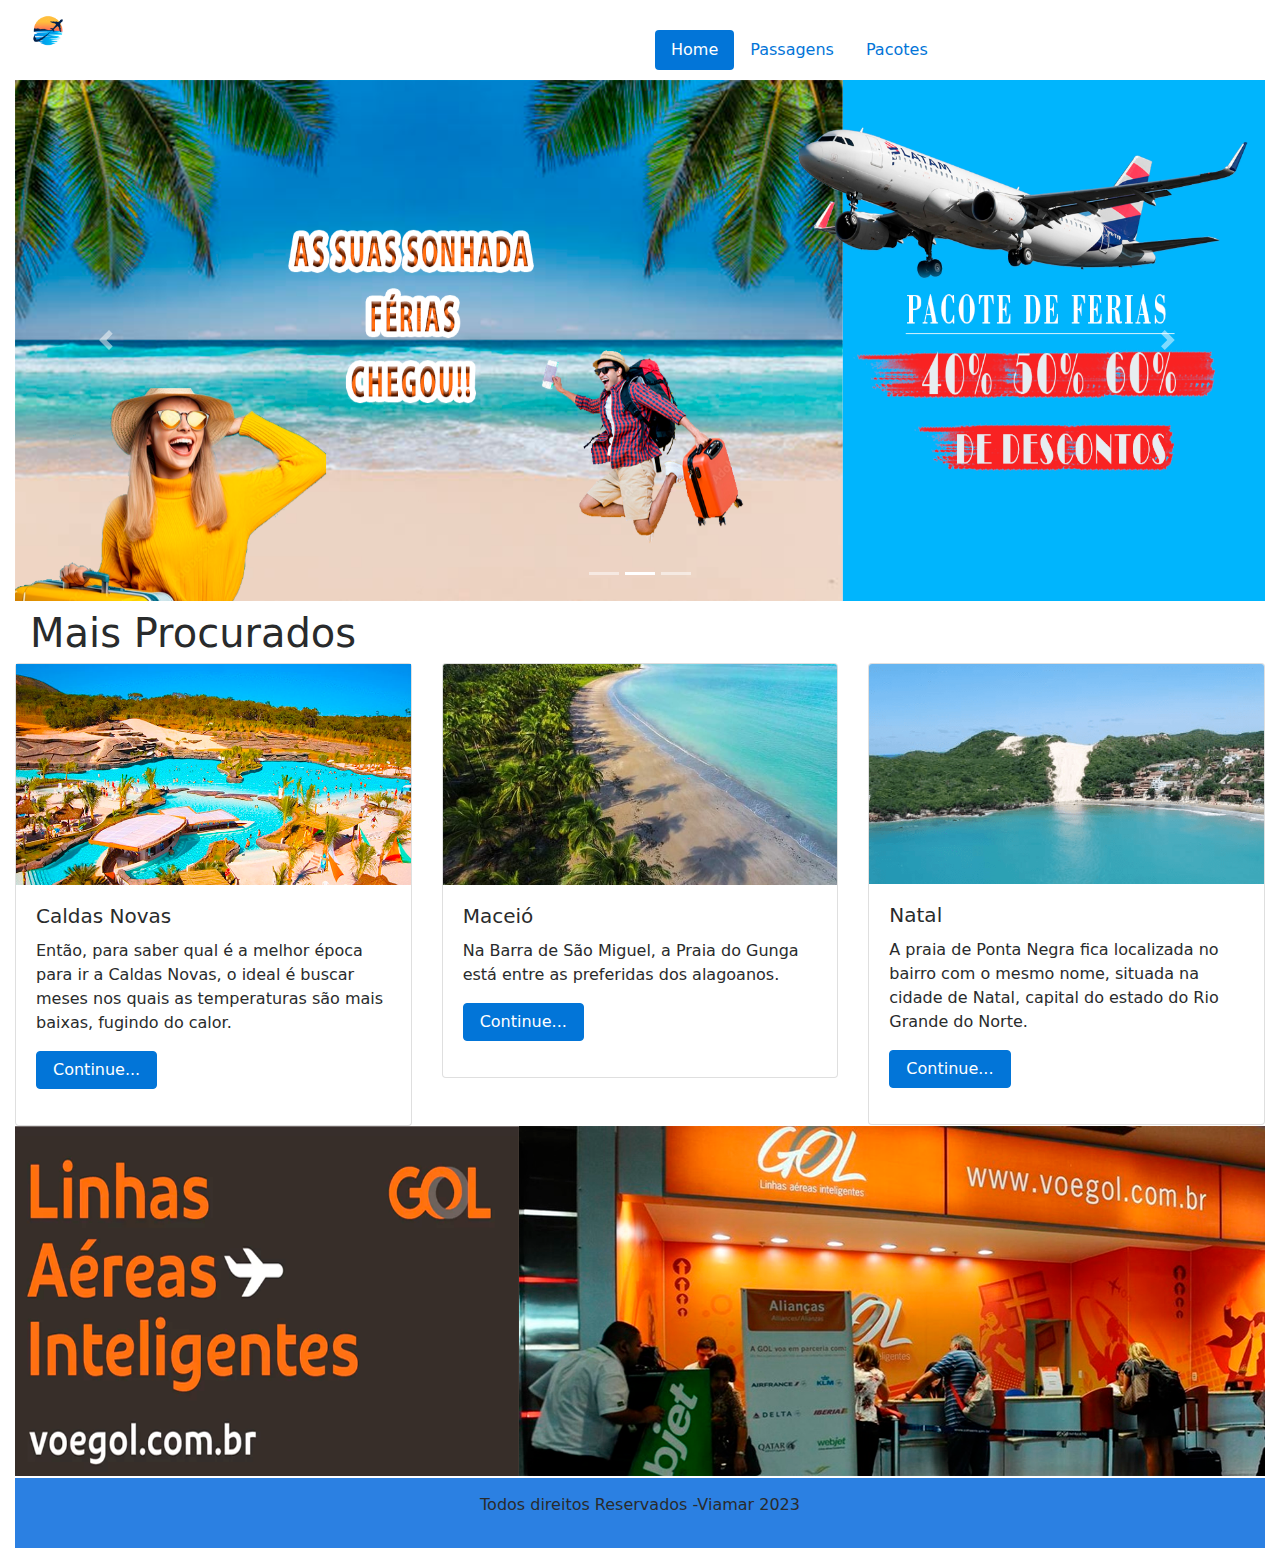
<file: index.html>
<!DOCTYPE html>
<html lang="en">
  <head>
    <meta charset="utf-8">
    <meta http-equiv="X-UA-Compatible" content="IE=edge">
    <meta name="viewport" content="width=device-width, initial-scale=1">

    <title>Bootstrap 4, from LayoutIt!</title>

    <meta name="description" content="Source code generated using layoutit.com">
    <meta name="author" content="LayoutIt!">

    <link href="css/bootstrap.min.css" rel="stylesheet">
    <link href="css/style.css" rel="stylesheet">

	<style>
		/* aprendendo a chmar o css */
		.meuPadding{
			padding-top:30px;
			padding-bottom:10px;
		}

	.col-md-12-card{
		padding-top: 15px;
		margin: 10px;
		height:80px;
	}
	.row1{
		text-align:center;
		height:5px;
		
		
	}

	.logo{
		width:11% ;
		padding: 15px;
	}
	.img2{
		width:100%;
		height: 350px;
		
		
		
		
		
	}
	.row-img{
		background-color: aquamarine;
		width: 100%;
		
		
		
	}
	.row-rodape{
		width: 100%;
		background-color: rgb(43, 128, 226);
		text-align: center;
		margin-top: 2px;
		padding: 15px;
		
		

	}
	h1{
		padding-top: 10px;
	}
	
	

	</style>
	<!-- termina aqui -->

  </head>
  <body>

    <div class="container-fluid"><!-- caixa principal -->
		<!-- começa  aqui -->
	<div class="row">
		<div class="col-md-6">
			<img class = logo src="imagens/logo.png">
		</div>
		
		<div class="col-md-6 meuPadding">
			<ul class="nav nav-pills">
				<li class="nav-item">
					<a class="nav-link active" href="index.html">Home</a>
				</li>
				<li class="nav-item">
					<a class="nav-link" href="passagens.html">Passagens</a>
				</li>
				<li class="nav-item">
					<a class="nav-link" href="pacotes.html">Pacotes</a>
				</li>
				
			</ul>
		</div>
	</div>
	<div class="row">
		<div class="col-md-12">
			<div class="carousel slide" id="carousel-982001">
				<ol class="carousel-indicators">
					<li data-slide-to="0" data-target="#carousel-982001">
					</li>
					<li data-slide-to="1" data-target="#carousel-982001" class="active">
					</li>
					<li data-slide-to="2" data-target="#carousel-982001">
					</li>
				</ol>
				<div class="carousel-inner">
					<div class="carousel-item">
						<img class="d-block w-100" alt="Carousel Bootstrap First" src="imagens/banner1.png">
						<div class="carousel-caption">
							<h4>
								
							</h4>
							<p>
								
							</p>
						</div>
					</div>
					<div class="carousel-item active">
						<img class="d-block w-100" alt="Carousel Bootstrap Second" src="imagens/banner12.png">
						<div class="carousel-caption">
							<h4>
								
							</h4>
							<p>
								
							</p>
						</div>
					</div>
					<div class="row">
						
					</div>
					
					<div class="carousel-item">
						<img class="d-block w-100" alt="Carousel Bootstrap Third" src="imagens/golviagem.png">
						<div class="carousel-caption">
							<h4>
								
							</h4>
							
						</div>
					</div>
				</div> <a class="carousel-control-prev" href="#carousel-982001" data-slide="prev"><span class="carousel-control-prev-icon"></span> <span class="sr-only">Previous</span></a> <a class="carousel-control-next" href="#carousel-982001" data-slide="next"><span class="carousel-control-next-icon"></span> <span class="sr-only">Next</span></a>
			</div>
		</div>
	</div>
	<div class="col-md-12">
		<h1>Mais Procurados</h1>	
	</div>
	<div class="row">
		<div class="col-md-12">
			<div class="row">
				<div class="col-md-4">
					<div class="card">
						<img class="d-block w-100"  alt="Bootstrap Thumbnail First" src="imagens/praiacaldanovas.png">
						<div class="card-block">
							<h5 class="card-title">
								Caldas Novas
							</h5>
							<p class="card-text">
								Então, para saber qual é a melhor época para ir a Caldas Novas, o ideal é buscar meses nos quais as temperaturas são mais baixas, fugindo do calor. 
							</p>
							<p>
								<a class="btn btn-primary" href="#">Continue...</a> 
							</p>
						</div>
					</div>
				</div>
				<div class="col-md-4">
					<div class="card">
						<img class="card-img-top" alt="Bootstrap Thumbnail Second" src="imagens/praiamaceio.jpg">
						<div class="card-block">
							<h5 class="card-title">
								Maceió
							</h5>
							<p class="card-text">
								Na Barra de São Miguel, a Praia do Gunga está entre as preferidas dos alagoanos. 
							</p>
							<p>
								<a class="btn btn-primary" href="#">Continue...</a> 
							</p>
						</div>
					</div>
				</div>
				<div class="col-md-4">
					<div class="card">
						<img class="card-img-top" alt="Bootstrap Thumbnail Third" src="imagens/praiapontanegra.png">
						<div class="card-block">
							<h5 class="card-title">
								Natal
							</h5>
							<p class="card-text">
								A praia de Ponta Negra fica localizada no bairro com o mesmo nome, situada na cidade de Natal, capital do estado do Rio Grande do Norte. 
							</p>
							<p>
								<a class="btn btn-primary" href="#">Continue...</a> 
							</p>
						</div>
					</div>
				</div>
			</div>
			<div class="row-img">
				<div class="col-md-12-banner2">
					<img class="img2"src ="imagens/gol2.png">
				</div>
			</div>
			<div class="row-rodape">
				<div class="col-md-12">
					<p>Todos direitos Reservados -Viamar 2023  </p>
				</div>
			</div>
		</div>
	</div>
</div>

    <script src="js/jquery.min.js"></script>
    <script src="js/bootstrap.min.js"></script>
    <script src="js/scripts.js"></script>
  </body>
</html>
</file>
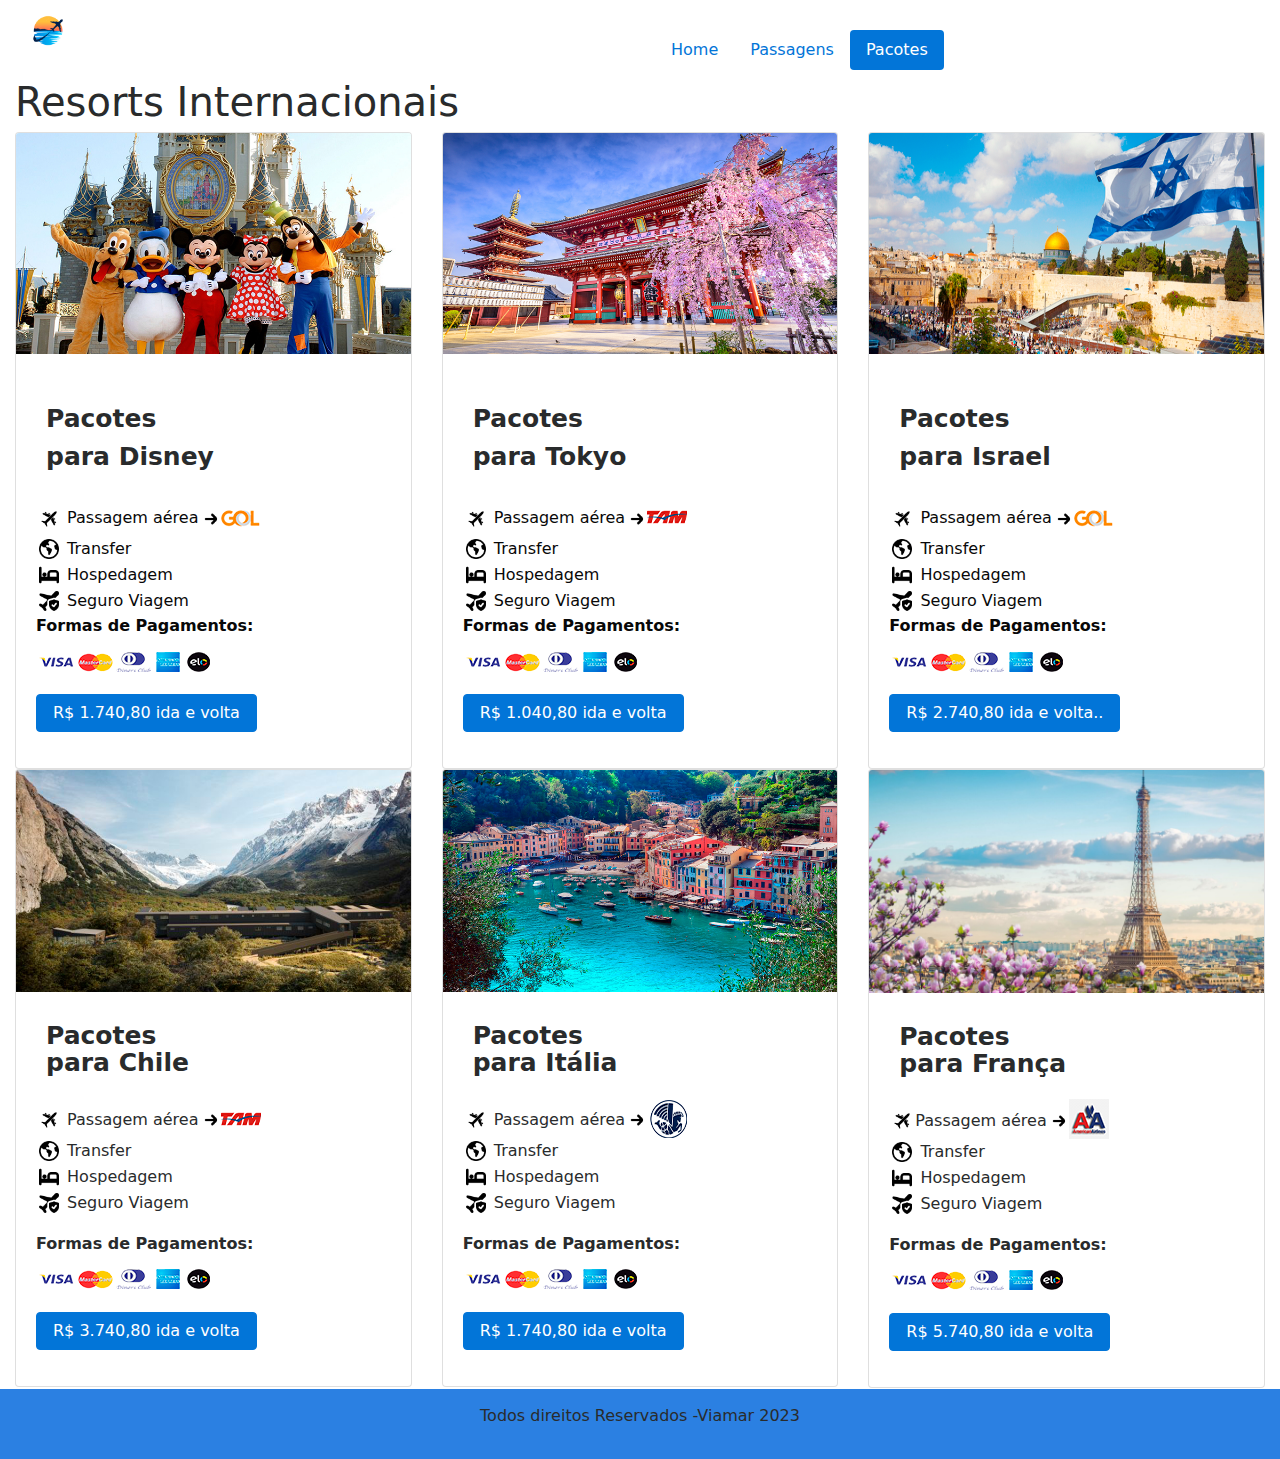
<file: pacotes.html>
<!DOCTYPE html>
<html lang="en">
  <head>
    <meta charset="utf-8">
    <meta http-equiv="X-UA-Compatible" content="IE=edge">
    <meta name="viewport" content="width=device-width, initial-scale=1">

    <title>Bootstrap 4, from LayoutIt!</title>

    <meta name="description" content="Source code generated using layoutit.com">
    <meta name="author" content="LayoutIt!">

    <link href="css/bootstrap.min.css" rel="stylesheet">
    <link href="css/style.css" rel="stylesheet">

	<style>
		/* aprendendo a chmar o css */
		.meuPadding{
			padding-top:30px;
			padding-bottom:10px;
		}

	.col-md-12-card{
		padding-top: 15px;
		margin: 10px;
		height:80px;
	}
	.row1{
		text-align:center;
		height:5px;
		
		
	}

	.logo{
		width:11% ;
		padding: 15px;
	}
	.t1{ 
		width: 55%;
		height: auto;
		
		font-weight:bold;
		padding: 10px;
		text-align: left;
		font-size:25px ;
	}
	.t2{
		font-weight: bold;
	}
	.pacote{
		display:inline;
		width: 100%;
		height: auto;
		border-radius: 13px;
		margin-top: -10px;	
		font-size: 1.mm;
		color: rgb(8, 8, 8);
		
		
	}
	.img2{
		width:99%;
		padding-top:5px;
	}
	.icone{
		width:20px;
		height:auto;
		margin: 3px;
	}
	.icone2{
		margin-top:-5px;
		margin-left:-09px;
	}

	.cartao{
		width:180px;
		height:30px;
		margin-top:-10px;
		background: white;
		
	}
	.row-rodape{
		width: 100%;
		background-color: rgb(43, 128, 226);
		text-align: center;
		margin-top: 1px;
		padding: 15px;
		

	}
	
	
	

	</style>
	<!-- termina aqui -->

  </head>
  <body>

    <div class="container-fluid"><!-- caixa principal -->
		<!-- começa  aqui -->
	<div class="row">
		<div class="col-md-6">
			<img class = logo src="imagens/logo.png">
		</div>
		
		<div class="col-md-6 meuPadding">
			<ul class="nav nav-pills">
				<li class="nav-item">
					<a class="nav-link " href="index.html">Home</a>
				</li>
				<li class="nav-item">
					<a class="nav-link" href="passagens.html">Passagens</a>
				</li>
				<li class="nav-item">
					<a class="nav-link active" href="pacotes.html">Pacotes</a>
				</li>
				
			</ul>
		</div>
	</div>
	<div class="row">
		<div class="col-md-12">
			<h1>Resorts Internacionais</h1>	
		</div>
	</div>

	<div class="row">
		<div class="col-md-12">
			<div class="row">
				<div class="col-md-4">
					<div class="card">
						<img class="card-img-top" alt="Bootstrap Thumbnail First" src="imagens/orlando.png">
						<div class="card-block">
							<h5 class="card-title">
								
							</h5>
							<p class="card-text">
								<p class="t1">Pacotes para Disney</p>
								<div class="pacote">
									<img class="icone" src="imagens/aviao.png"> Passagem aérea<img class="icone" src="imagens/setadireita.png"> <img class="icone2" src="imagens/golincone.png"><br> <img class="icone" src="imagens/globo.png"> Transfer<br> <img class="icone" src="imagens/hotel.png"> Hospedagem <br> <img class="icone" src="imagens/seguroviagem.png"> Seguro Viagem <br> <p class="t2">Formas de Pagamentos:</p> <img class="cartao"src="imagens/bd1.png"> 
								</div>	
							</p>
							<p>
								<a class="btn btn-primary" href="#">R$ 1.740,80 ida e volta</a> 
							</p>
						</div>
					</div>
				</div>
				<div class="col-md-4">
					<div class="card">
						<img class="card-img-top" alt="Bootstrap Thumbnail Second" src="imagens/japao.png">
						<div class="card-block">
							<h5 class="card-title">
								
							</h5>
							<p class="card-text">
								<p class="t1">Pacotes para Tokyo</p>
								<div class="pacote">
									<img class="icone" src="imagens/aviao.png"> Passagem aérea<img class="icone" src="imagens/setadireita.png"> <img class="icone2" src="imagens/tam.png"> <br> <img class="icone" src="imagens/globo.png"> Transfer<br> <img class="icone" src="imagens/hotel.png"> Hospedagem <br> <img class="icone" src="imagens/seguroviagem.png"> Seguro Viagem <br> <p class="t2">Formas de Pagamentos:</p> <img class="cartao"src="imagens/bd1.png">  
								</div>		
								
							</p>
							<p>
								<a class="btn btn-primary" href="#">R$ 1.040,80 ida e volta</a> 
							</p>
						</div>
					</div>
				</div>
				<div class="col-md-4">
					<div class="card">
						<img class="card-img-top" alt="Bootstrap Thumbnail Third" src="imagens/israel.png">
						<div class="card-block">
							<h5 class="card-title">
								
							</h5>
							<p class="card-text">
								<p class="t1">Pacotes para Israel</p>
								<div class="pacote">
									<img class="icone" src="imagens/aviao.png"> Passagem aérea<img class="icone" src="imagens/setadireita.png"> <img class="icone2" src="imagens/golincone.png"> <br> <img class="icone" src="imagens/globo.png"> Transfer<br> <img class="icone" src="imagens/hotel.png"> Hospedagem <br> <img class="icone" src="imagens/seguroviagem.png"> Seguro Viagem <br> <p class="t2">Formas de Pagamentos:</p> <img class="cartao"src="imagens/bd1.png">  
								</div> 
							</p>
							<p>
								<a class="btn btn-primary" href="#">R$ 2.740,80 ida e volta..</a> 
							</p>
						</div>
					</div>
				</div>
				<!-- outra vez -->
				<div class="col-md-12">
					<div class="row">
						<div class="col-md-4">
							<div class="card">
								<img class="card-img-top" alt="Bootstrap Thumbnail First" src="imagens/chile.png">
								<div class="card-block">
									<h5 class="card-title">
										<p class="t1">Pacotes para Chile</p>
									</h5>
									<p class="card-text">
										<img class="icone" src="imagens/aviao.png"> Passagem aérea<img class="icone" src="imagens/setadireita.png"> <img class="icone2" src="imagens/tam.png"> <br> <img class="icone" src="imagens/globo.png"> Transfer<br> <img class="icone" src="imagens/hotel.png"> Hospedagem <br> <img class="icone" src="imagens/seguroviagem.png"> Seguro Viagem <br> <p class="t2">Formas de Pagamentos:</p> <img class="cartao"src="imagens/bd1.png"> 
									</p>
									<p>
										<a class="btn btn-primary" href="#">R$ 3.740,80 ida e volta</a> 
									</p>
								</div>
							</div>
						</div>
						<div class="col-md-4">
							<div class="card">
								<img class="card-img-top" alt="Bootstrap Thumbnail Second" src="imagens/italia.png">
								<div class="card-block">
									<h5 class="card-title">
										<p class="t1">Pacotes para Itália</p>
									</h5>
									<p class="card-text">
										<img class="icone" src="imagens/aviao.png"> Passagem aérea<img class="icone" src="imagens/setadireita.png"> <img class="icone2" src="imagens/fran.png"><br> <img class="icone" src="imagens/globo.png"> Transfer<br> <img class="icone" src="imagens/hotel.png"> Hospedagem <br> <img class="icone" src="imagens/seguroviagem.png"> Seguro Viagem <br> <p class="t2">Formas de Pagamentos:</p> <img class="cartao"src="imagens/bd1.png">  
									</p>
									<p>
										<a class="btn btn-primary" href="#">R$ 1.740,80 ida e volta</a> 
									</p>
								</div>
							</div>
						</div>
						<div class="col-md-4">
							<div class="card">
								<img class="card-img-top" alt="Bootstrap Thumbnail Third" src="imagens/torre.jpg">
								<div class="card-block">
									<h5 class="card-title">
										<p class="t1">Pacotes para França</p>
									</h5>
									<p class="card-text">
										<img class="icone" src="imagens/aviao.png">Passagem aérea<img class="icone" src="imagens/setadireita.png"> <img class="icone2" src="imagens/america.png"> <br> <img class="icone" src="imagens/globo.png"> Transfer<br> <img class="icone" src="imagens/hotel.png"> Hospedagem <br> <img class="icone" src="imagens/seguroviagem.png"> Seguro Viagem <br> <p class="t2">Formas de Pagamentos:</p> <img class="cartao"src="imagens/bd1.png"> 
									</p>
									<p>
										<a class="btn btn-primary" href="#">R$ 5.740,80 ida e volta</a> 
									</p>
								</div>
							</div>
						</div>
				</div>
				<!-- terminou -->
				
			</div>
			
			<div class="row-rodape">
				<div class="col-md-12">
					<p>Todos direitos Reservados -Viamar 2023  </p>
				</div>
			</div>
		</div>
	</div>
</div>

    <script src="js/jquery.min.js"></script>
    <script src="js/bootstrap.min.js"></script>
    <script src="js/scripts.js"></script>
  </body>
</html>
</file>
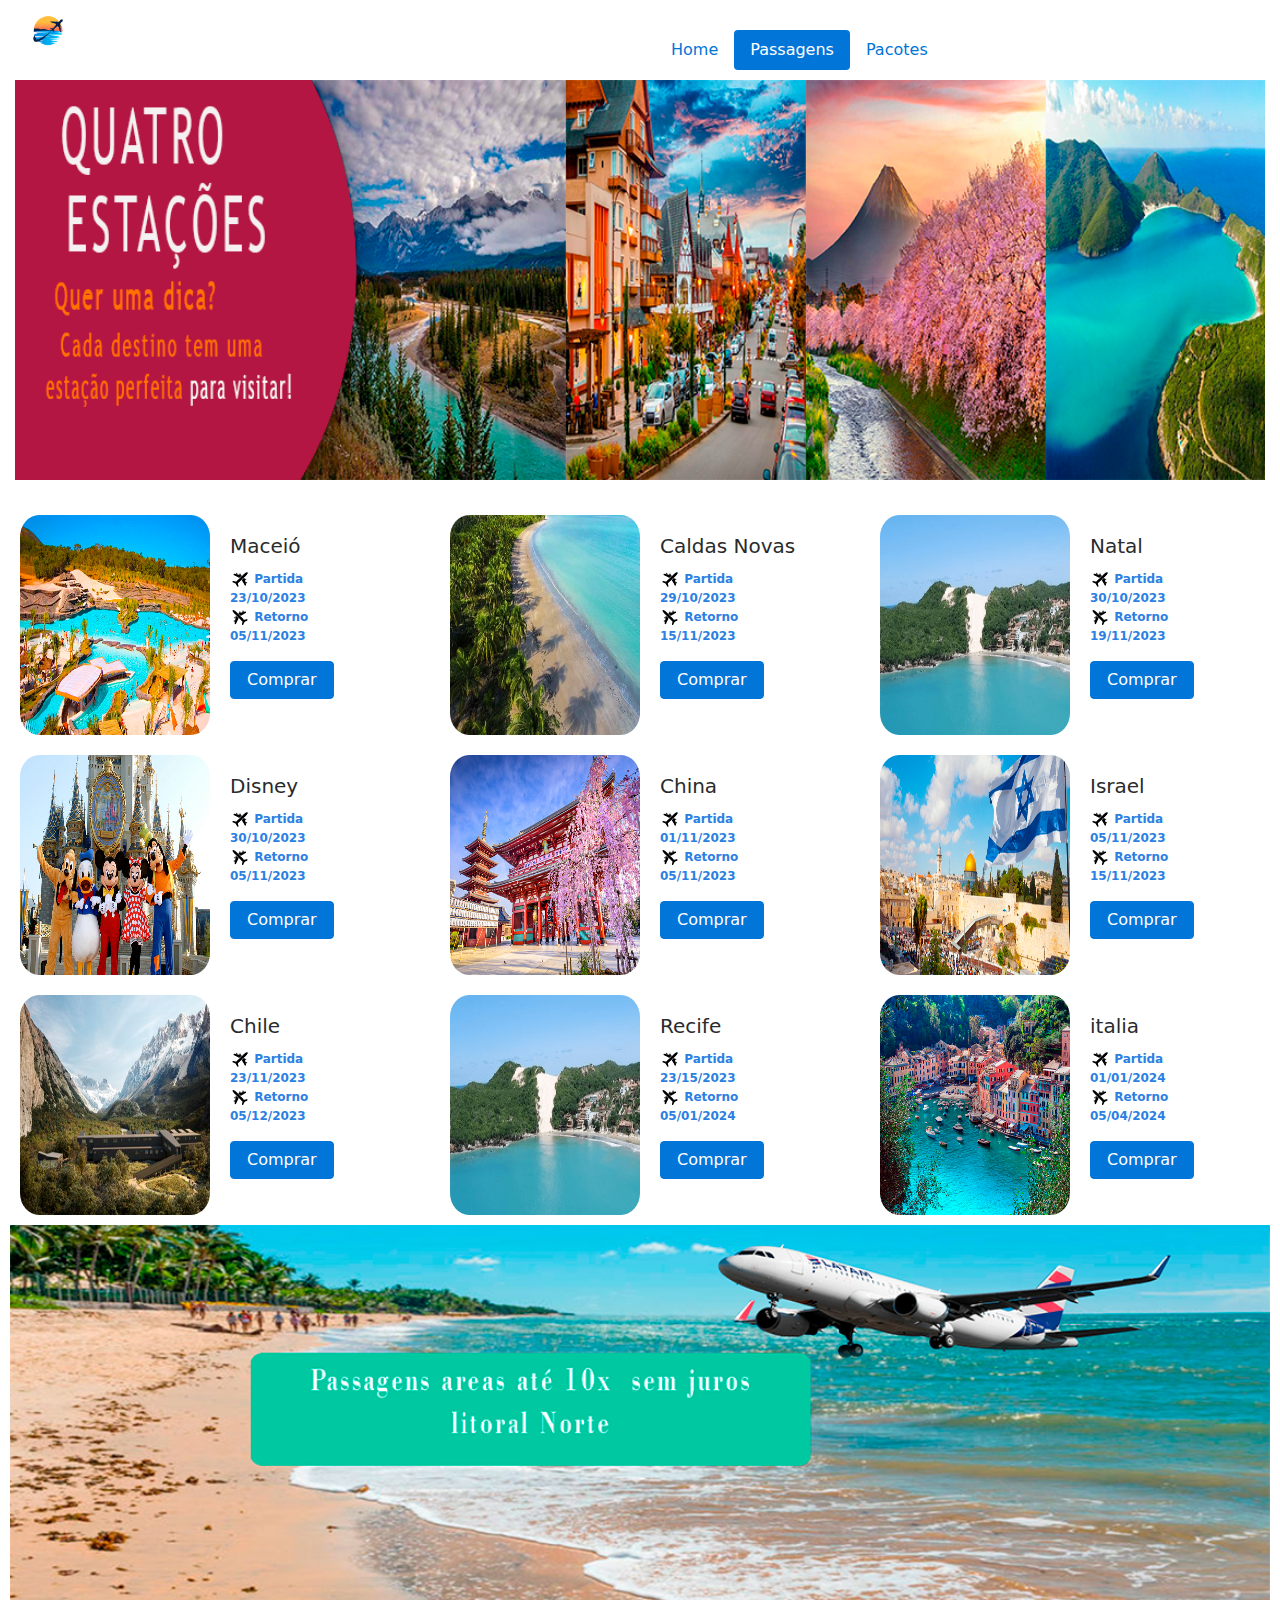
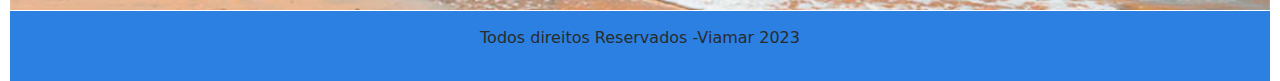
<file: passagens.html>
<!DOCTYPE html>
<html lang="en">
  <head>
    <meta charset="utf-8">
    <meta http-equiv="X-UA-Compatible" content="IE=edge">
    <meta name="viewport" content="width=device-width, initial-scale=1">

    <title>Bootstrap 4, from LayoutIt!</title>

    <meta name="description" content="Source code generated using layoutit.com">
    <meta name="author" content="LayoutIt!">

    <link href="css/bootstrap.min.css" rel="stylesheet">
    <link href="css/style.css" rel="stylesheet">

	<style>
		/* aprendendo a chmar o css */
		.meuPadding{
			padding-top:30px;
			padding-bottom:10px;
		}

	.col-md-12-card{
		padding-top: 15px;
		margin: 10px;
		height:80px;
		
		
	}
	.card1{
		display:flex;
		padding: 10px;
	}
	

	.logo{
		width:11% ;
		padding:15px;
	}
	.img3{
		width: 100%;
		height: 400px;
	
	}
	.card-img-top2{
		width: 50%;
		border-radius: 10%;
		display: block;
	}
	.card-text1{
		font-size: 10px;
	}
	.card-text2{
		font-size: 12px;
		font-weight:bold;
		color :rgb(43, 128, 226);

	}
	
	.img2{
		width:100%;
		
		
		background-color: black;
	}
	.row-rodape{
		width: 100%;
		background-color: rgb(43, 128, 226);
		text-align: center;
		margin-top: 1px;
		padding: 15px;
	}
	
	
	

	</style>
	<!-- termina aqui -->

  </head>
  <body>

    <div class="container-fluid"><!-- caixa principal -->
		<!-- começa  aqui -->
	<div class="row">
		<div class="col-md-6">
			<img class = logo src="imagens/logo.png">
		</div>
		
		<div class="col-md-6 meuPadding">
			<ul class="nav nav-pills">
				<li class="nav-item">
					<a class="nav-link" href="index.html">Home</a>
				</li>
				<li class="nav-item">
					<a class="nav-link  active " href="passagens.html">Passagens</a>
				</li>
				<li class="nav-item">
					<a class="nav-link " href="pacotes.html">Pacotes</a>
				</li>
				
			</ul>
		</div>
	</div>
	<div class="row-img">
		<div class="col-md-12-banner2">
			<img class="img3"src ="imagens/quatroestacoes.png">
		</div>
	</div>

	<div class="row">
		<div class="col-md-12-card">
			<div class="row">
				<div class="col-md-4">
					<div class="card1">
						<img class="card-img-top2" alt="Bootstrap Thumbnail First" src="imagens/praiacaldanovas.png">
						<div class="card-block">
							<h5 class="card-title">
								Maceió
							</h5>
							 
							
							<p class="card-text2">
							<img class="icone" src="imagens/aviao2.png"> Partida 23/10/2023<br> 
							<img class="icone" src="imagens/aviao3.png"> Retorno 05/11/2023 
							</p>
							<p>
								<a class="btn btn-primary" href="#">Comprar</a> 
							</p>
						</div>
					</div>
				</div>
				
				
				<div class="col-md-4">
					<div class="card1">
						<img class="card-img-top2"alt="Bootstrap Thumbnail Second" src="imagens/praiamaceio.jpg"><br>
						<div class="card-block">
							<h5 class="card-title">
								Caldas Novas
							</h5>
							<p class="card-text2">
								<img class="icone" src="imagens/aviao2.png"> Partida 29/10/2023<br> 
								<img class="icone" src="imagens/aviao3.png"> Retorno 15/11/2023 
								</p>
								<p>
									<a class="btn btn-primary" href="#">Comprar</a> 
							</p>
						</div>
					</div>
				</div>
				<div class="col-md-4">
					<div class="card1">
						<img class="card-img-top2" alt="Bootstrap Thumbnail Third" src="imagens/praiapontanegra.png">
						<div class="card-block">
							<h5 class="card-title">
								Natal
							</h5>
							<p class="card-text2">
								<img class="icone" src="imagens/aviao2.png"> Partida 30/10/2023<br> 
								<img class="icone" src="imagens/aviao3.png"> Retorno 19/11/2023 
								</p>
								<p>
									<a class="btn btn-primary" href="#">Comprar</a> 
							</p>
						</div>
					</div>
				</div>
				<div class="col-md-4">
					<div class="card1">
						<img class="card-img-top2" alt="Bootstrap Thumbnail Third" src="imagens/orlando.png">
						<div class="card-block">
							<h5 class="card-title">
								Disney
							</h5>
							<p class="card-text2">
								<img class="icone" src="imagens/aviao2.png"> Partida 30/10/2023<br> 
								<img class="icone" src="imagens/aviao3.png"> Retorno 05/11/2023 
								</p>
								<p>
									<a class="btn btn-primary" href="#">Comprar</a> 
							</p>
						</div>
					</div>
				</div>
				<div class="col-md-4">
					<div class="card1">
						<img class="card-img-top2" alt="Bootstrap Thumbnail Third" src="imagens/japao.png">
						<div class="card-block">
							<h5 class="card-title">
								China
							</h5>
							<p class="card-text2">
								<img class="icone" src="imagens/aviao2.png"> Partida 01/11/2023<br> 
								<img class="icone" src="imagens/aviao3.png"> Retorno 05/11/2023 
								</p>
								<p>
									<a class="btn btn-primary" href="#">Comprar</a>  
							</p>
						</div>
					</div>
				</div>
				<div class="col-md-4">
					<div class="card1">
						<img class="card-img-top2" alt="Bootstrap Thumbnail Third" src="imagens/israel.png">
						<div class="card-block">
							<h5 class="card-title">
								Israel
							</h5>
							<p class="card-text2">
								<img class="icone" src="imagens/aviao2.png"> Partida 05/11/2023<br> 
								<img class="icone" src="imagens/aviao3.png"> Retorno 15/11/2023 
								</p>
								<p>
									<a class="btn btn-primary" href="#">Comprar</a> 
							</p>
						</div>
					</div>
				</div>
				<div class="col-md-4">
					<div class="card1">
						<img class="card-img-top2" alt="Bootstrap Thumbnail Third" src="imagens/chile.png">
						<div class="card-block">
							<h5 class="card-title">
								Chile
							</h5>
							<p class="card-text2">
								<img class="icone" src="imagens/aviao2.png"> Partida 23/11/2023<br> 
								<img class="icone" src="imagens/aviao3.png"> Retorno 05/12/2023 
								</p>
								<p>
									<a class="btn btn-primary" href="#">Comprar</a>  
							</p>
						</div>
					</div>
				</div>
				<div class="col-md-4">
					<div class="card1">
						<img class="card-img-top2" alt="Bootstrap Thumbnail Third" src="imagens/praiapontanegra.png">
						<div class="card-block">
							<h5 class="card-title">
								Recife
							</h5>
							<p class="card-text2">
								<img class="icone" src="imagens/aviao2.png"> Partida 23/15/2023<br> 
								<img class="icone" src="imagens/aviao3.png"> Retorno 05/01/2024 
								</p>
								<p>
									<a class="btn btn-primary" href="#">Comprar</a> 
							</p>
						</div>
					</div>
				</div>
				<div class="col-md-4">
					<div class="card1">
						<img class="card-img-top2" alt="Bootstrap Thumbnail Third" src="imagens/italia.png">
						<div class="card-block">
							<h5 class="card-title">
								italia
							</h5>
							<p class="card-text2">
								<img class="icone" src="imagens/aviao2.png"> Partida 01/01/2024<br> 
								<img class="icone" src="imagens/aviao3.png"> Retorno 05/04/2024 
								</p>
								<p>
									<a class="btn btn-primary" href="#">Comprar</a> 
							</p>
						</div>
					</div>
				</div>				


			</div>	






				
			
			<div class="row-img">
				<div class="col-md-12-banner2">
					<img class="img2"src ="imagens/banner2.1.png">
				</div>
			</div>
			<div class="row-rodape">
				<div class="col-md-12-rodape">
					<p>Todos direitos Reservados -Viamar 2023  </p>
				</div>
			</div>
		</div>
	</div>
</div>

    <script src="js/jquery.min.js"></script>
    <script src="js/bootstrap.min.js"></script>
    <script src="js/scripts.js"></script>
  </body>
</html>
</file>
<file: css/style.css>
# Empty CSS file for your own CSS
</file>
